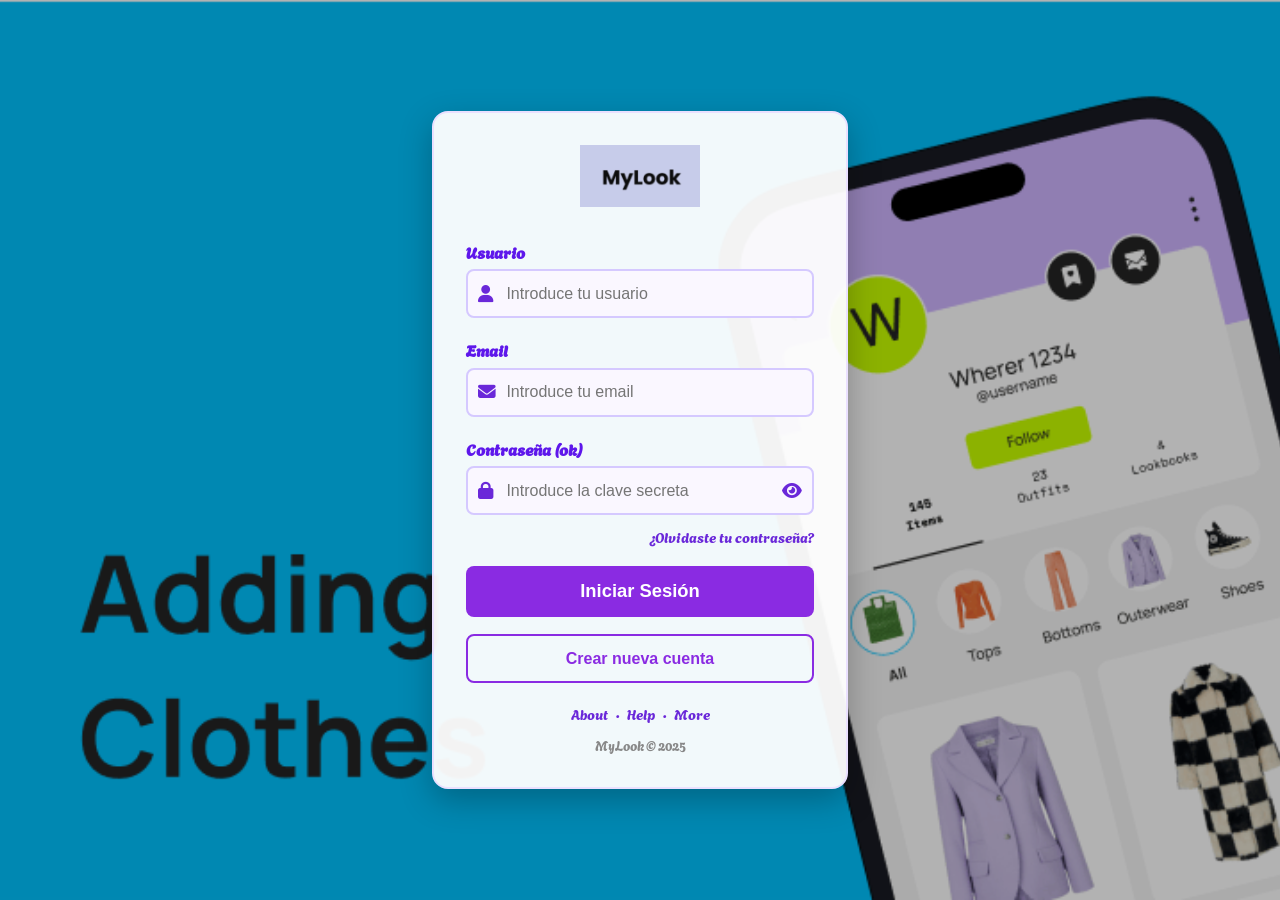
<file: index.html>
<!DOCTYPE html>
<html lang="es">
  <head>
    <meta charset="UTF-8" />
    <meta name="viewport" content="width=device-width, initial-scale=1.0" />
    <title>Login</title>
    <link rel="stylesheet" href="login.css" />

    <!--  Font Awesome -->
    <link
      rel="stylesheet"
      href="https://cdnjs.cloudflare.com/ajax/libs/font-awesome/6.5.0/css/all.min.css"
    />
  </head>

  <body>
    <section class="login-container">
      <div class="login-box">

        <!-- LOGIN -->
        <div id="loginForm">

          <!-- Logo -->
          <div class="login-logo">
            <img src="image/logo_ihc.png" alt="Logo IHC" />
          </div>

          <form onsubmit="return validarLogin(event);">

            <div class="input-group">
              <label for="username">Usuario</label>
              <div class="input-wrapper">
                <i class="fa-solid fa-user"></i>
                <input
                  type="text"
                  id="username"
                  placeholder="Introduce tu usuario"
                  required
                />
              </div>
            </div>

            <div class="input-group">
              <label for="email">Email</label>
              <div class="input-wrapper">
                <i class="fa-solid fa-envelope"></i>
                <input
                  type="email"
                  id="email"
                  placeholder="Introduce tu email"
                  required
                />
              </div>
            </div>

            <div class="input-group">
              <label for="password">Contraseña (ok)</label>
              <div class="input-wrapper">
                <i class="fa-solid fa-lock"></i>
                <input
                  type="password"
                  id="password"
                  placeholder="Introduce la clave secreta"
                  required
                />
                <i class="fa-solid fa-eye toggle-password" onclick="togglePassword()"></i>
              </div>
            </div>

            <p class="forgot-password">¿Olvidaste tu contraseña?</p>

            <button type="submit" class="login-button">Iniciar Sesión</button>
          </form>

          <button class="create-account-button" onclick="mostrarRegistro()">
            Crear nueva cuenta
          </button>

          <div class="extra-links">
            <a href="#">About</a>
            <span>·</span>
            <a href="#">Help</a>
            <span>·</span>
            <a href="#">More</a>
          </div>

          <p class="footer-text">MyLook © 2025</p>
        </div>

        <!--  REGISTRO (MISMO DISEÑO) -->
        <div id="registerForm" style="display: none;">
          <div class="login-logo">
            <img src="image/logo_ihc.png" alt="Logo IHC" />
          </div>

          <form onsubmit="return registrarUsuario(event);">

            <div class="input-group">
              <label for="nombre">Nombre</label>
              <div class="input-wrapper">
                <i class="fa-solid fa-id-card"></i>
                <input
                  type="text"
                  id="nombre"
                  placeholder="Introduce tu nombre"
                  required
                />
              </div>
            </div>

            <div class="input-group">
              <label for="apellido">Apellido</label>
              <div class="input-wrapper">
                <i class="fa-solid fa-id-card"></i>
                <input
                  type="text"
                  id="apellido"
                  placeholder="Introduce tu apellido"
                  required
                />
              </div>
            </div>

            <div class="input-group">
              <label for="regEmail">Email</label>
              <div class="input-wrapper">
                <i class="fa-solid fa-envelope"></i>
                <input
                  type="email"
                  id="regEmail"
                  placeholder="Introduce tu email"
                  required
                />
              </div>
            </div>

            <div class="input-group">
              <label for="regPass">Contraseña</label>
              <div class="input-wrapper">
                <i class="fa-solid fa-lock"></i>
                <input
                  type="password"
                  id="regPass"
                  placeholder="Crea una contraseña"
                  required
                />
              </div>
            </div>

            <div class="input-group">
              <label for="regConfirm">Confirmar contraseña</label>
              <div class="input-wrapper">
                <i class="fa-solid fa-lock"></i>
                <input
                  type="password"
                  id="regConfirm"
                  placeholder="Repite la contraseña"
                  required
                />
              </div>
            </div>

            <button type="submit" class="login-button">Registrar</button>
          </form>

          <button class="create-account-button" onclick="mostrarLogin()">
            Volver al inicio
          </button>

          <p class="footer-text">MyLook © 2025</p>
        </div>

      </div>
    </section>

    <script src="login.js"></script>
  </body>
</html>
</file>
<file: login.css>
@import url('https://fonts.googleapis.com/css2?family=Agbalumo&display=swap');

/* RESET */
* {
  margin: 0;
  padding: 0;
  box-sizing: border-box;
}

html, body {
  width: 100%;
  height: 100%;
  overflow-x: hidden;
  font-family: "Agbalumo", system-ui; 
}

/* CONTENEDOR PRINCIPAL */
.login-container {
  display: flex;
  justify-content: center;
  align-items: center;
  min-height: 100vh;
  padding: 0 1rem;
  background-image: url("image/wearing.png");
  background-size: cover;
  background-position: center;
  background-repeat: no-repeat;
  position: relative;
}

.login-container::before {
  content: "";
  position: absolute;
  inset: 0;
  background-color: rgba(0, 0, 0, 0.3);
  z-index: 1;
}

/* CAJA LOGIN */
.login-box {
  background: rgba(255, 255, 255, 0.95);
  padding: 2rem;
  border-radius: 1rem;
  width: 100%;
  max-width: 26rem;
  text-align: center;
  box-shadow: 0 0.7rem 2rem rgba(0, 0, 0, 0.25);
  border: 2px solid #eae0ff;
  position: relative;
  z-index: 2;
}

/* LOGO */
.login-logo {
  margin-bottom: 1.8rem;
}

.login-logo img {
  width: 120px;
  opacity: 0.95;
}

/* INPUTS */
.input-group {
  margin-bottom: 1.25rem;
  text-align: left;
}

.input-group label {
  font-weight: 600;
  color: #5e17eb;
  margin-bottom: 0.4rem;
  display: block;
}

.input-wrapper {
  position: relative;
}

/*  Íconos izquierdos */
.input-wrapper i:not(.toggle-password) {
  position: absolute;
  left: 0.75rem;
  top: 50%;
  transform: translateY(-50%);
  color: #6a28d9;
  font-size: 1.1rem;
  pointer-events: none;
}

/*  Inputs con espacio para íconos */
.input-wrapper input {
  width: 100%;
  padding: 0.85rem 2.8rem 0.85rem 2.4rem;
  border: 2px solid #d5c9ff;
  border-radius: 0.5rem;
  font-size: 1rem;
  background: #faf7ff;
  transition: 0.3s ease;
}

.input-wrapper input:focus {
  border-color: #8a2be2;
  background: #ffffff;
  outline: none;
  box-shadow: 0 0 7px rgba(138, 43, 226, 0.4);
}

/*  Ícono ojito contraseña */
.toggle-password {
  position: absolute;
  right: 0.75rem;
  top: 50%;
  transform: translateY(-50%);
  font-size: 1.1rem;
  color: #6a28d9;
  cursor: pointer;
  pointer-events: auto;
}

/* FORGOT PASSWORD */
.forgot-password {
  text-align: right;
  font-size: 0.9rem;
  color: #6a28d9;
  margin: -0.6rem 0 1.2rem;
  cursor: pointer;
  transition: 0.3s;
}

.forgot-password:hover {
  text-decoration: underline;
}

/* BOTÓN LOGIN */
.login-button {
  width: 100%;
  padding: 0.9rem;
  border: none;
  border-radius: 0.5rem;
  background-color: #8a2be2;
  color: white;
  font-size: 1.15rem;
  font-weight: 600;
  cursor: pointer;
  transition: 0.3s ease;
}

.login-button:hover {
  background-color: #6d1cd4;
}

/* BOTÓN CREAR CUENTA */
.create-account-button {
  width: 100%;
  margin-top: 1.1rem;
  padding: 0.85rem;
  border-radius: 0.5rem;
  border: 2px solid #8a2be2;
  background: transparent;
  color: #8a2be2;
  font-size: 1rem;
  font-weight: 600;
  cursor: pointer;
  transition: 0.3s ease;
}

.create-account-button:hover {
  background-color: #f4e8ff;
}

/* ENLACES INFERIORES */
.extra-links {
  margin-top: 1.2rem;
  font-size: 0.9rem;
  color: #6a28d9;
  display: flex;
  justify-content: center;
  gap: 0.5rem;
}

.extra-links a {
  text-decoration: none;
  color: #6a28d9;
  transition: 0.3s;
}

.extra-links a:hover {
  text-decoration: underline;
}

/* FOOTER */
.footer-text {
  font-size: 0.8rem;
  color: #888;
  margin-top: 0.8rem;
}

/* RESPONSIVE */
@media (max-width: 600px) {
  .login-box {
    max-width: 90%;
    padding: 1.5rem;
  }

  .login-logo img {
    width: 90px;
  }
}
</file>
